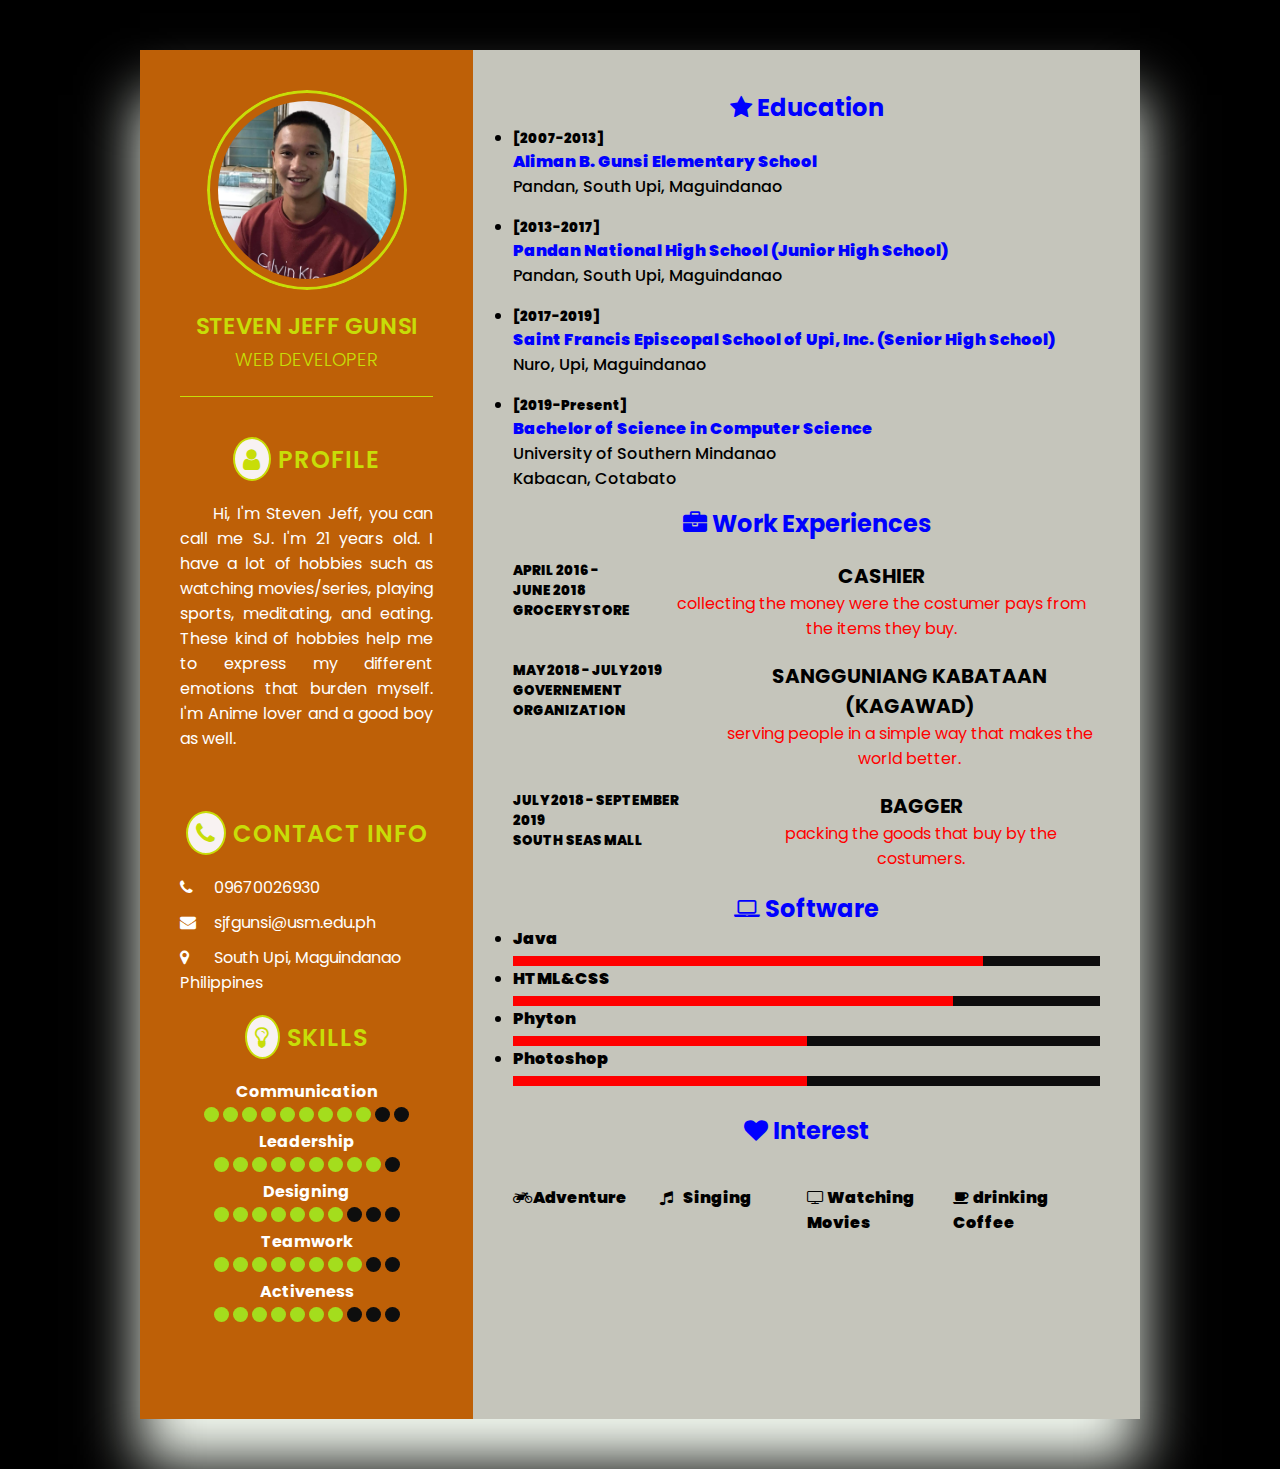
<file: resume 1/index.html>
<!DOCTYPE html>
<html>
<title>My Resume</title>
<meta name="viewport" content="width=device-width, initial-scale=1">
<link rel="stylesheet" href="style.css">
<link rel="stylesheet" href="https://cdnjs.cloudflare.com/ajax/libs/font-awesome/4.7.0/css/font-awesome.css" integrity="sha512-5A8nwdMOWrSz20fDsjczgUidUBR8liPYU+WymTZP1lmY9G6Oc7HlZv156XqnsgNUzTyMefFTcsFH/tnJE/+xBg==" crossorigin="anonymous" referrerpolicy="no-referrer" />
<body>
  <div class="container">
    <div class="left_Side">
      <div class="profileText">
       <div class="imgBx">
        <img src="steven.jpg">
       </div>
       <h2> Steven Jeff Gunsi <br><span> Web Developer </span></h4>
    </div>
     
    <div class="contactInfo">
      <h2 class="title"><i class="fa fa-user" aria-hidden="true"></i> Profile</h2>
      <p> &nbsp;&nbsp;&nbsp;&nbsp; Hi, I'm Steven Jeff, you can call me SJ. I'm 21 years old.
        I have a lot of hobbies such as watching movies/series, playing sports,
        meditating, and eating. These kind of hobbies help me to express my 
        different emotions that burden myself. I'm Anime lover and a good boy as well.</p>
    </div>
    <div class="contactInfo">
      <h2 class="title"><i class="fa fa-phone" aria-hidden="true"></i> Contact Info</h2>
      <ul>
        <li>
          <span class="icon"><i class="fa fa-phone" aria-hidden="true"></i></span>
          <span class="txt">09670026930</span>
        </li>
        <li>
          <span class="icon"><i class="fa fa-envelope" aria-hidden="true"></i></span>
          <span class="txt">sjfgunsi@usm.edu.ph</span>
        </li>
        <li>
          <span class="icon"><i class="fa fa-map-marker" aria-hidden="true"></i></span>
          <span class="txt">South Upi, Maguindanao Philippines</span>
        </li>
      </ul>
    </div>
        
       <div class="_skills">
         <h2 class="title"><i class="fa fa-lightbulb-o" aria-hidden="true"></i> Skills</h2>
         <div class="prof">
           <div style="text-align: center;">
          <h4>Communication</h4>
          <span class="dot"></span>
          <span class="dot"></span>
          <span class="dot"></span>
          <span class="dot"></span>
          <span class="dot"></span>
          <span class="dot"></span>
          <span class="dot"></span>
          <span class="dot"></span>
          <span class="dot"></span>
          <span class="dot1"></span>
          <span class="dot1"></span></div>
        </div>
         <div class="prof">
          <div style="text-align: center;">
          <h4>Leadership</h4>
          <span class="dot"></span>
          <span class="dot"></span>
          <span class="dot"></span>
          <span class="dot"></span>
          <span class="dot"></span>
          <span class="dot"></span>
          <span class="dot"></span>
          <span class="dot"></span>
          <span class="dot"></span>
          <span class="dot1"></span></div>
        </div>
        <div class="prof">
          <div style="text-align: center;">
          <h4>Designing</h4>
          <span class="dot"></span>
          <span class="dot"></span>
          <span class="dot"></span>
          <span class="dot"></span>
          <span class="dot"></span>
          <span class="dot"></span>
          <span class="dot"></span>
          <span class="dot1"></span>
          <span class="dot1"></span>
          <span class="dot1"></span></div>
        </div>
         <div class="prof">
          <div style="text-align: center;">
          <h4>Teamwork</h4>
          <span class="dot"></span>
          <span class="dot"></span>
          <span class="dot"></span>
          <span class="dot"></span>
          <span class="dot"></span>
          <span class="dot"></span>
          <span class="dot"></span>
          <span class="dot"></span>
          <span class="dot1"></span>
          <span class="dot1"></span></div>
        </div>
        <div class="prof">
          <div style="text-align: center;">
          <h4>Activeness</h4>
          <span class="dot"></span>
          <span class="dot"></span>
          <span class="dot"></span>
          <span class="dot"></span>
          <span class="dot"></span>
          <span class="dot"></span>
          <span class="dot"></span>
          <span class="dot1"></span>
          <span class="dot1"></span>
          <span class="dot1"></span></div>
        </div>
       </div>
</div>
    <div class="right_Side">
<div class="education">
       <h2 class="btn"><i class="fa fa-star" aria-hidden="true"></i> Education</h2>
        <ul>
         <li>
          <h5>[2007-2013]</h5>
          <h4>Aliman B. Gunsi Elementary School </h4>
          <h4>Pandan, South Upi, Maguindanao</h4>
         </li>
        <li>
          <h5>[2013-2017]</h5>
          <h4>Pandan National High School (Junior High School)</h4>
          <h4>Pandan, South Upi, Maguindanao</h4>
        </li>
        <li>
          <h5>[2017-2019]</h5>
          <h4>Saint Francis Episcopal School of Upi, Inc. (Senior High School)</h4>
          <h4>Nuro, Upi, Maguindanao</h4>
        </li>
        <li>
          <h5>[2019-Present]</h5>
          <h4>Bachelor of Science in Computer Science</h4>
          <h4>University of Southern Mindanao</h4>
          <h4>Kabacan, Cotabato</h4>
        </li>
      </ul>
    </div>
      
      <div class="exp">
      <h2 class="btn"><i class="fa fa-briefcase" aria-hidden="true"></i> Work Experiences</h2>
      <div class="box">
        <div class="year">
          <h5>April 2016 - June 2018</h5>
          <h5>Grocery Store </h5>
        </div>
        <div class="text">
          <h4>Cashier</h4>
          <p>collecting the money were the costumer pays from the items they buy. </p>
        </div>
      </div>
      <div class="box">
        <div class="year">
          <h5>May 2018 - July 2019</h5>
          <h5>Governement Organization</h5>
        </div>
        <div class="text"> 
          <h4>Sangguniang Kabataan (Kagawad)</h4>
          <p>serving people in a simple way that makes the world better.</p>
        </div>
      </div>
      <div class="box">
        <div class="year">
          <h5>July 2018 - September 2019</h5>
          <h5>South Seas Mall </h5>
        </div>
        <div class="text"> 
          <h4>Bagger</h4>
          <p>packing the goods that buy by the costumers.</p>
        </div>
      </div>
      </div>
       
        <div class="language">
    <h2 class="btn"><i class="fa fa-laptop" aria-hidden="true"></i> Software</h2>
      <ul>
        <li>
          <span class="text">Java</span>
          <span class="percent">
            <div style="width: 80%;"></div>
          </span>

        </li>
         <li>
          <span class="text">HTML&CSS</span>
          <span class="percent">
            <div style="width: 75%;"></div>
          </span>
        </li>
         <li>
          <span class="text">Phyton</span>
          <span class="percent">
            <div style="width: 50%;"></div>
          </span> 
        </li> 
        <li>
          <span class="text">Photoshop</span>
          <span class="percent">
            <div style="width: 50%;"></div>
          </span>
        </li>
      </ul>
  </div>

       <div class="interest">
         <h2 class="btn"><i class="fa fa-heart" aria-hidden="true"></i> Interest</h2>
         <ul>
           <li><i class="fa fa-motorcycle" aria-hidden="true"></i>Adventure</li>
           <li><i class="fa fa-music" aria-hidden="true"></i> Singing</li>
           <li><i class="fa fa-tv" aria-hidden="true"></i>Watching Movies</li>
           <li><i class="fa fa-coffee" aria-hidden="true"></i>drinking Coffee</li>
         </ul>
       </div>
    </div>
    
  </div>


</body>
</html>
</file>
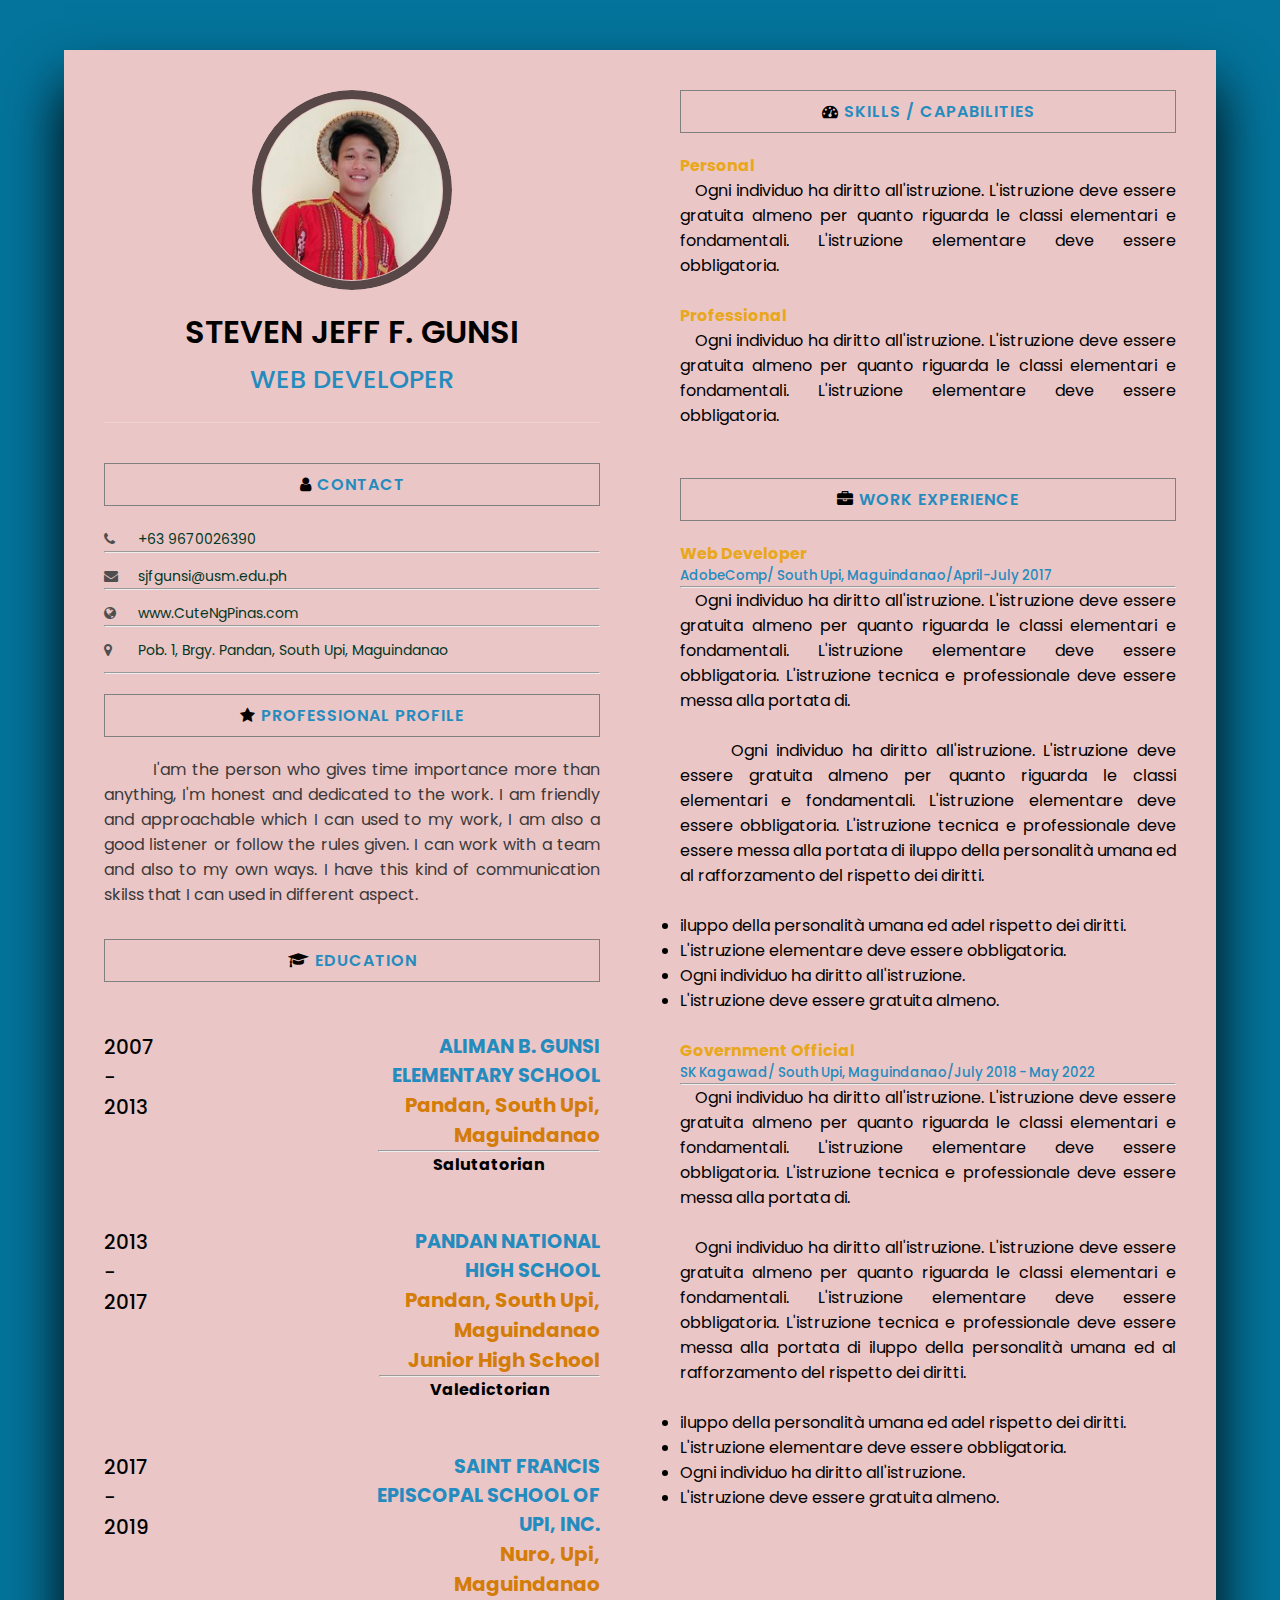
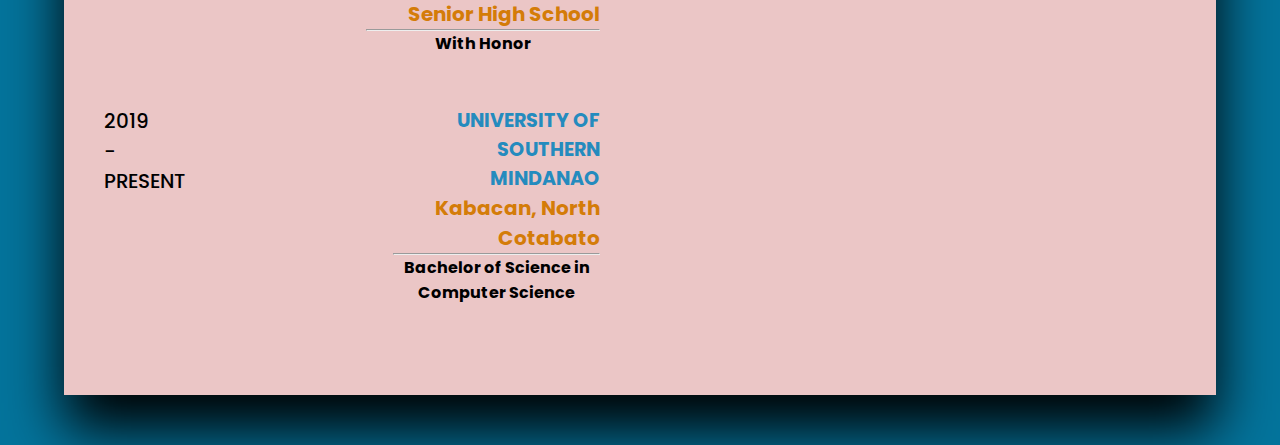
<file: resume 2/index.html>
<!DOCTYPE html>
<html>
<title>My Resume</title>
<meta name="viewport" content="width=device-width, initial-scale=1">
<link rel="stylesheet" href="style.css">
<link rel="stylesheet" href="https://cdnjs.cloudflare.com/ajax/libs/font-awesome/4.7.0/css/font-awesome.css" integrity="sha512-5A8nwdMOWrSz20fDsjczgUidUBR8liPYU+WymTZP1lmY9G6Oc7HlZv156XqnsgNUzTyMefFTcsFH/tnJE/+xBg==" crossorigin="anonymous" referrerpolicy="no-referrer" />
<body>
  <div class="main-content">
    <div class="left_Side">
      <div class="profileText">
       <div class="imgBx">
        <img src="steven.jpg">
       </div>
       <h2>Steven Jeff F. Gunsi<br>
        <span>Web Developer</span></h2>
    </div>
    <div class="contactIn">
      <h2 class="title"> <i class="fa fa-user" aria-hidden="true"></i> Contact</h2>
      <ul>
        <li>
          <span class="icon"><i class="fa fa-phone" aria-hidden="true"></i></span>
          <span class="txt">+63 9670026390</span><hr>
        </li>
        <li>
          <span class="icon"><i class="fa fa-envelope" aria-hidden="true"></i></span>
          <span class="txt">sjfgunsi@usm.edu.ph</span><hr>
        </li>
        <li>
          <span class="icon"><i class="fa fa-globe" aria-hidden="true"></i></span>
          <span class="txt">www.CuteNgPinas.com</span><hr>
        </li>
        <li>
          <span class="icon"><i class="fa fa-map-marker" aria-hidden="true"></i></span>
          <span class="txt">Pob. 1, Brgy. Pandan, South Upi, Maguindanao</span></li><hr>
        </li>
      </ul>
    </div>
      
      <div class="prof">
      <h2 class="title"><i class="fa fa-star" aria-hidden="true"></i> Professional Profile</h2>
      <p> &nbsp; &nbsp; &nbsp; &nbsp; I'am the person who gives time importance more than
        anything, I'm honest and dedicated to the work. I am friendly and approachable which
        I can used to my work, I am also a good listener or follow the rules given.
        I can work with a team and also to my own ways. I have this kind of communication
        skilss that I can used in different aspect.</p>
    </div>

    <div class="educ">
      <h2 class="title"><i class="fa fa-graduation-cap" aria-hidden="true">
      </i> Education</h2>
      <div class="box">
        <div class="year">
          <h5> 2007 </h5>
          <h5> - </h5>
          <h5> 2013 </h5>
        </div>
        <div class="text">
          <h4>Aliman B. Gunsi Elementary School</h4>
          <h5>Pandan, South Upi, Maguindanao</h5>
          <hr>
          <p> Salutatorian </p>
        </div>
      </div>
      <div class="box">
        <div class="year">
          <h5>2013 </h5>
          <h5> - </h5>
          <h5> 2017 </h5>
        </div>
        <div class="text">
          <h4>Pandan National High School</h4>
          <h5>Pandan, South Upi, Maguindanao </h5>
          <h5> Junior High School</h5>
          <hr>
          <p>Valedictorian</p>
        </div>
      </div>
     <div class="box">
        <div class="year">
          <h5>2017 </h5>
          <h5> - </h5>
          <h5> 2019 </h5>
        </div>
        <div class="text">
          <h4>Saint Francis Episcopal School of Upi, Inc.</h4>
          <h5>Nuro, Upi, Maguindanao</h5>
          <h5>Senior High School</h5>
          <hr>
          <p> With Honor</p>
        </div>
      </div>
        <div class="box">
        <div class="year">
          <h5>2019 </h5>
          <h5> - </h5>
          <h5> PRESENT </h5>
        </div>
        <div class="text">
          <h4>University of Southern Mindanao</h4>
          <h5>Kabacan, North Cotabato</h5>
          <hr>
          <p>Bachelor of Science in Computer Science</p>
        </div>
      </div>
      </div>   
</div>

    <div class="right_Side">
       <div class="about">
         <h2 class="sub-title"><i class="fa fa-tachometer" aria-hidden="true"></i> Skills / Capabilities</h2>
         <div style="">
          <h4>Personal</h4>
          <p>&nbsp;&nbsp;&nbsp;Ogni individuo ha diritto all'istruzione. L'istruzione 
            deve essere gratuita almeno per quanto riguarda le classi elementari e 
            fondamentali. L'istruzione elementare deve essere obbligatoria.</p><br>
        </div>
         <div style="">
          <h4>Professional</h4>
          <p>&nbsp;&nbsp;&nbsp;Ogni individuo ha diritto all'istruzione. L'istruzione 
            deve essere gratuita almeno per quanto riguarda le classi elementari e 
            fondamentali. L'istruzione elementare deve essere obbligatoria. </p>
        </div>
        
       </div>    
      <div class="about">
      <h2 class="sub-title"><i class="fa fa-briefcase" aria-hidden="true"></i> Work Experience</h2>
      <h4 class="text3"> Web Developer </h4>
      <h5 class="text4">AdobeComp/ South Upi, Maguindanao/April-July 2017</h5><hr>
      <p>&nbsp;&nbsp;&nbsp;Ogni individuo ha diritto all'istruzione. L'istruzione 
        deve essere gratuita almeno per quanto riguarda le classi elementari e 
        fondamentali. L'istruzione elementare deve essere obbligatoria. 
        L'istruzione tecnica e professionale deve essere messa alla portata di.</p><br>
      <p>&nbsp;&nbsp;&nbsp;&nbsp;&nbsp;&nbsp;Ogni individuo ha diritto all'istruzione. L'istruzione 
        deve essere gratuita almeno per quanto riguarda le classi elementari e 
        fondamentali. L'istruzione elementare deve essere obbligatoria. 
        L'istruzione tecnica e professionale deve essere messa alla portata di
      iluppo della personalità umana ed al rafforzamento del rispetto dei diritti.</p><br>
      <ul>
        <li>
          <span class="txt"> iluppo della personalità umana ed adel rispetto dei diritti.</span></li>
          <li>
          <span class="txt">L'istruzione elementare deve essere obbligatoria.</span></li>
          <li>
          <span class="txt">Ogni individuo ha diritto all'istruzione.</span></li>
          <li>
          <span class="txt"> L'istruzione deve essere gratuita almeno.</span>
        </li>
      </ul>
      <br>
      <h4 class="text3">Government Official</h4>
      <h5 class="text4">SK Kagawad/ South Upi, Maguindanao/July 2018 - May 2022</h5><hr>
      <p>&nbsp;&nbsp;&nbsp;Ogni individuo ha diritto all'istruzione. L'istruzione 
        deve essere gratuita almeno per quanto riguarda le classi elementari e 
        fondamentali. L'istruzione elementare deve essere obbligatoria. 
        L'istruzione tecnica e professionale deve essere messa alla portata di.</p><br>
      <p>&nbsp;&nbsp;&nbsp;Ogni individuo ha diritto all'istruzione. L'istruzione 
        deve essere gratuita almeno per quanto riguarda le classi elementari e 
        fondamentali. L'istruzione elementare deve essere obbligatoria. 
        L'istruzione tecnica e professionale deve essere messa alla portata di
      iluppo della personalità umana ed al rafforzamento del rispetto dei diritti. 
 </p>
      <br>
      <ul>
        <li>
          <span class="txt"> iluppo della personalità umana ed adel rispetto dei diritti.</span></li>
          <li>
          <span class="txt">L'istruzione elementare deve essere obbligatoria.</span></li>
          <li>
          <span class="txt">Ogni individuo ha diritto all'istruzione.</span></li>
          <li>
          <span class="txt"> L'istruzione deve essere gratuita almeno.</span>
        </li>
      </ul>
    </div>
      </div>
    </div>  
  </div>
</body>
</html>
</file>
<file: resume 1/style.css>
@import url('https://fonts.googleapis.com/css?family=Poppins:200,300,400,500,600,700,800,900&display=swap');
*
{
 margin: 0;
 padding: 0;
 box-sizing: border-box;
 font-family: "Poppins", sans-serif;
}
body
{
 background: black;
 display: flex;
 justify-content: center;
 align-items: center;
 min-height: 100vh;
}
.container
{
 position: relative;
 width: 100%;
 max-width: 1000px;
 min-height: 1000px;
 background: rgb(20, 20, 20);
 margin: 50px;
 display: grid;
 grid-template-columns: 1fr 2fr;
 box-shadow: 0 45px 55px  rgb(244, 250, 241);
 
}
.container .left_Side
{
 position: relative;
 background: #be6007;
 padding: 40px;
}
.profileText
{
 position: relative;
 display: flex;
 flex-direction: column;
 align-items: center;
 padding-bottom: 20px;
 border-bottom: 1px solid rgb(200, 221, 8);
}
.profileText .imgBx
{
 position: relative;
 width: 200px;
 height: 200px;
 border-radius: 50%;
 overflow: hidden; 
}
.profileText .imgBx img
{
 position: absolute;
 top: 0;
 left: 0;
 width: 100%;
 height: 100%;
 object-fit: cover;
 border: 3px solid rgb(200, 221, 8);
 border-radius: 50%;
 padding: 8px;
}
.profileText h2
{
 color: rgb(200, 221, 8);
 font-size: 23px;
 margin-top: 20px;
 text-transform: uppercase;
 text-align: center;
 font-weight: 600;
 line-height: 1.4em;

}
.profileText h2 span
{
 font-size: 0.8em;
 font-weight: 300;
}
.contactInfo
{
 padding-top: 40px;
 margin-bottom: 20px;
}
.contactInfo p{
  color: white;
  text-align: justify;
}
.title
{
 color: rgb(200, 221, 8);
 text-transform: uppercase;
 font-weight: 600;
 letter-spacing: 1px;
 margin-bottom: 20px;
 text-align: center;
}
.contactInfo ul
{
 position: relative;
}
.contactInfo ul li
{
 position: relative;
 list-style: none;
 margin: 10px 0;
cursor: pointer;
}
.title i {
  background-color: #f8f2f2;
  border-radius: 50%;
  padding: 10px;
  border: 2px solid rgb(200, 221, 8);
 border-radius: 50%;
 padding: 8px;
 
}
.title2 i {
  background-color: #f7efef;
  border-radius: 50%;
  padding: 10px;
  border: 2px solid rgb(200, 221, 8);
 border-radius: 50%;
 padding: 8px;
}
.contactInfo ul li .icon
{
 display: inline-block;
 width: 30px;
 height: 18px;
 color: white
}
.contactInfo ul li span
{
 color: white;
 font-size: 16px;
}
.right_Side .btn{
  color: blue;
  text-align: center;
}
.education.ul{
  color: black;
}
.education li
{
 margin-bottom: 15px;
 
}
.education h5
{
 color: black;
 font-weight:1000;
}
.education h4:nth-child(2)
{
 color: blue;
 font-weight: 1000;
}
.education h4:nth-child(3)
{
 color: black;
 font-weight: 500;
}
.education h4
{
 color: black;
 font-weight: 500;
}

.language .percent
{
 position: relative;
 width: 100%;
height: 10px;
background: #0e0d0d;
display: block;
margin-top: 5px;
}
.language .percent div
{
 position: absolute;
 top: 0;
 left: 0;
 height: 100%;
 background: red;
}
.language ul li span{
  color: black;
  font-weight: 1000;
}
.container .right_Side
{
 position: relative;
 background: rgb(197, 197, 187);
 padding: 40px;
}
._skills
{
 margin-bottom: 50px;
}
.prof h4{
  color: white;
}
._skills .last-child
{
 margin-bottom: 0;
}
.title2
{
 color: #fa06d9;
 text-transform: uppercase;
 font-weight: 600;
 letter-spacing: 1px;
 margin-bottom: 20px;
}
.btn .text p
{
 color: #000;
}
.box
{
 display: flex;
 flex-direction: row;
 margin: 20px 0;
}
.exp .box .text p{
  color: red;
  text-align: center;
}
.exp .box .years
{
 min-width: 150px;
}
.exp .box .year h5
{
 text-transform: uppercase;
 color: black;
 font-weight: 1000;
 text-align: left;
  padding-right: 2rem;
}
.exp .box .text h4
{
 padding-left: 4rem 0;
  text-transform: uppercase;
 color: black;
 font-size: 20px;
 text-align: center;
}

.skills .box
{
 position: relative;
 width: 100%;
 display: grid;
 grid-template-columns: 150px 1fr;
 justify-content: center;
 align-items: center;
}
.skills .box h4
{
 text-transform: uppercase;
 color: #fff;
 font-weight: 500;
}
.dot 
{
  height: 15px;
  width: 15px;
  background-color: rgb(164, 221, 29);
  border-radius: 50%;
  display: inline-block;
}
.dot1 
{
  height: 15px;
  width: 15px;
  background-color: rgb(14, 14, 14);
  border-radius: 50%;
  display: inline-block;
}
.interest i{
  padding-top: 2rem;
}
.interest ul
{
 display: grid;
 grid-template-columns: repeat(4, 1fr);
}
.interest ul li
{
list-style: none;
 color: black;
 font-weight: 1000;
 margin: 10px 0;
}
.interest ul li .fa
{
 color: black ;
 font-size: 15px;
 width: 20px;
}
@media (max-width: 1000px)
{
.container
{
 margin: 10px;
 grid-template-columns: repeat(1,1fr);
}
.interest ul
{
 grid-template-columns: repeat(2,1fr);
}
}

@media (max-width: 600px)
{
 .about .box
 {
 flex-direction: column;
 }
 .about .box .year
 {
    margin-bottom: 5px;
}
.interest ul
{
 grid-template-columns: repeat(1,1fr);
}
.skills .box
{
 grid-template-columns: repeat(1,1fr);
}
}
</file>
<file: resume 2/style.css>
@import url('https://fonts.googleapis.com/css?family=Poppins:200,300,400,500,600,700,800,900&display=swap');
*
{
 margin: 0;
 padding: 0;
 box-sizing: border-box;
 font-family: "Poppins", sans-serif;
}
body
{
 background: rgb(4, 116, 156);
 display: flex;
 justify-content: center;
 align-items: center;
 min-height: 100vh;
}
.main-content
{
 position: relative;
 width: 100%;
 max-width: 90%;
 min-height: 100%x;
 background-color: #ffff;
 margin: 50px;
 display: grid;
 box-shadow: 0 35px 55px rgba(0,0,0.1);
 grid-template-columns: repeat(6, 1fr);
 
}
.main-content .left_Side
{
 position: relative;
 background: rgb(235, 198, 198);
 padding: 40px;
 grid-column: span 3;
}
.profileText
{
 position: relative;
 display: flex;
 flex-direction: column;
 align-items: center;
 padding-bottom: 20px;
 border-bottom: 1px solid rgba(255,255,255,0.2);
}
.profileText .imgBx
{
 position: relative;
 width: 200px;
 height: 200px;
 border-radius: 50%;
 overflow: hidden; 
}
.profileText .imgBx img
{
 position: absolute;
 top: 0;
 left: 0;
 width: 100%;
 height: 100%;
 object-fit: cover;
 border: 9px solid rgb(87, 71, 71);
 border-radius: 250%;
 padding: 1px;
}
.profileText h2
{
 color: #000;
 font-size: 200%;
 margin-top: 20px;
 text-transform: uppercase;
 text-align: center;
 font-weight: 600;
 line-height: 1.4em;
}
.profileText h2 span
{
 font-size: 80%;
 font-weight: 300;
 color: #248bbe;
 font-weight: 500;
}
.contactIn
{
 padding-top: 40px;
 margin-bottom: 20px;
}
.title
{
 color: #248bbe;
 text-transform: uppercase;
 font-weight: 600;
 font-size: 1em;
 letter-spacing: 1px;
 margin-bottom: 20px;
 text-align: left;
 border: 1px solid gray;
 padding: 8px;text-align: center;
}
.prof{
  padding-bottom: 2rem;
  text-align: justify;
  color: #3a3838;
}
.contactIn ul
{
 position: relative;
}
.contactIn ul li
{
 position: relative;
 list-style: none;
 margin: 10px 0;
cursor: pointer;
}
.contactIn ul li .icon
{
 display: inline-block;
 width: 30px;
 height: 18px;
 color: #4F4E4E;
}
.contactIn ul li span
{
 color: #023725;
 font-size: 14px;
}
.contactIn.education
{
 margin-bottom: 15px;
}
.contactIn.education h5
{
 color: #848c90;
 font-weight: 500;
text-align: center;
}
.contactIn.education h4
{
 color: #023725;
 font-weight: 300;
}
.contactIn.language .percent
{
 position: relative;
 width: 100%;
height: 10px;
background: #8F9090;
display: block;
margin-top: 5px;
}
.contactIn.language .percent div
{
 position: absolute;
 top: 0;
 left: 0;
 height: 100%;
 background: #29B76C;
}
.main-content .right_Side
{
 position: relative;
 background: rgb(235, 198, 198);
 padding: 40px;
 grid-column: span 3;
}
.about
{
 margin-bottom: 50px;
}
.about h5
{
color: #848c90;
font-weight: 500;
text-align: justify;
}
.sub-title i{
  color: black;
}
.sub-title h2{
  color: #248bbe;
}
.about.last-child
{
 margin-bottom: 0;
}
.about ul li
{
  text-align: left;
}
.sub-title
{
 color: #000;
 text-transform: uppercase;
 font-weight: 600;
 font-size: 1em;
 letter-spacing: 1px;
 margin-bottom: 20px;
 text-align: left;
 border: 1px solid gray;
padding: 8px;
text-align: center;
}
.right_side h4 p{
  text-align: justify;
}
.title i
{
 color: rgb(5, 1, 1);
}
.educ .text p
{
 color: #000;
 font-weight: bold;
 text-align: center;
}
.educ .box
{
 display: flex;
 flex-direction: row;
 margin: 50px 0;
}

.educ .box .year
{
 min-width: 30%;
 font-size: 150%;
 padding-right: 8rem;
}
.educ .box .year h5
{
 text-transform: uppercase;
 color: black;
 font-weight: 500;
 text-align: left;
 font-size: 20px;
 padding-right: 3.8rem;
}
.educ .box .text h4
{
 text-transform: uppercase;
 color: #248bbe;
 font-size: 120%;
 text-align: right;
 
}
.educ .box .text h5
{
 color: #d47c08;
 font-size: 20px;
 text-align: right;
}
.text .h4{
  padding-left: 3rem;
}
.educ .box .text{
  text-align: right;
  padding-left: 5rem;
}

@media (max-width: 1000px)
{
.container
{
 margin: 10px;
 grid-template-columns: repeat(7,1fr);
}
.interest ul
{
 grid-template-columns: repeat(2,1fr);
}
}

@media (max-width: 600px)
{
 .about .box
 {
 flex-direction: column;
 }
 .about .box .year 
 {
 margin-bottom: 5px;
}
.interest ul
{
 grid-template-columns: repeat(1,1fr);
}
.skills .box
{
 grid-template-columns: repeat(1,1fr);
}
}
.right_Side .about{
  text-align: justify;
}
.right_Side .about h2{
  color: #248bbe;
}
.right_Side .about p{
  color: black;
}
.right_Side .about h4{
  color: #e9a71b;
}
.about h5{
  color: #248bbe;
}
</file>
